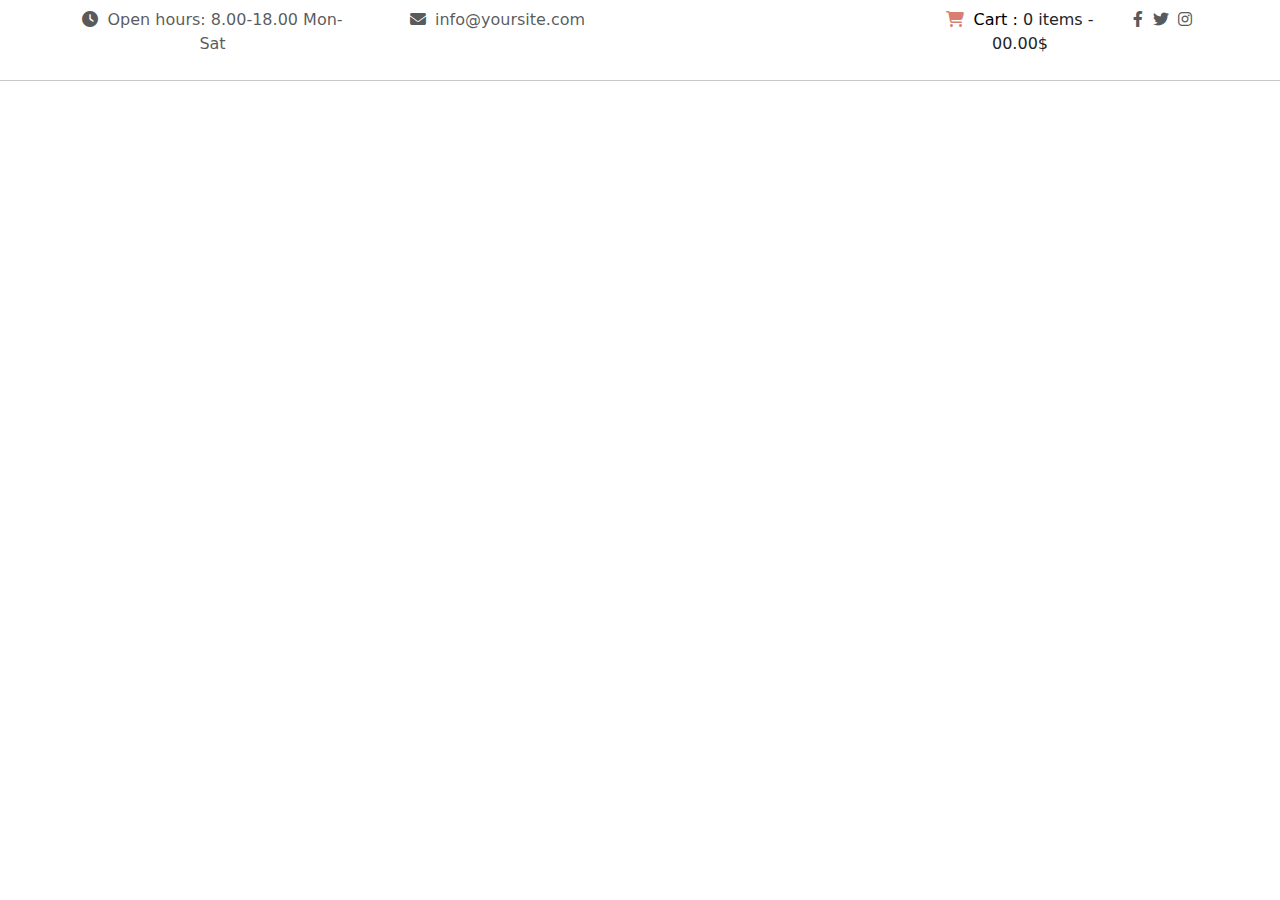
<file: index.html>
<!DOCTYPE html>
<html lang="en">
<head>
    <meta charset="UTF-8">
    <meta http-equiv="X-UA-Compatible" content="IE=edge">
    <meta name="viewport" content="width=device-width, initial-scale=1.0">
    <title>Document</title>
    <link rel="stylesheet" href="css/bootstrap.css"/>
    <link rel="stylesheet" href="css/all.css"/>
    <link rel="stylesheet" href="css/style.css"/>
</head>
<body>
    <section id="top-bar">
        <div class="container py-2 ">
            <div class="row justify-content-center">
                <div class="col-md-3 text-center">
                        <i class="fa fa-sharp fa-light fa-clock fa-spin-pulse me-1 text-muted"></i>
                        <span class="text-muted">Open hours: 8.00-18.00 Mon-Sat </span> 
                </div>
                <div class="col-md-3 text-center" id="company-info">
                    <i class="fa fa-light fa-envelope fa-shake me-1 text-muted"></i>
                    <a href="#" class="text-decoration-none" >info@yoursite.com</a> 
                </div>
                <div class="col-md-2 offset-md-3 text-center">
                    <div id="cart-top-bar">
                        <i class="fas fa-regular fa-cart-shopping fa-shake me-1"></i>
                        <a href="#" class="text-decoration-none">Cart :</a>
                        <span id="cart-calc">0 items - 00.00$</span>
                    </div>
                </div>
                <div class="col-md-1 text-center">
                    <div id="social-top-bar" class="text-center">
                        <a href="#"><i class="fa fa-brands fa-facebook-f me-1"></i></a>
                        <a href="#"><i class="fa-brands fa-twitter me-1"></i></a>
                        <a href="#"><i class="fa-brands fa-instagram"></i></a>
                    </div>
                </div>
            </div>
        </div>
    </section>
    <hr/>
    






    <script src="js/jquery-3.7.0.js"></script>
    <script src="js/popper.js"></script>
    <script src="js/bootstrap.js"></script>
    <script src="js/fontawesome.js"></script>
</body>
</html>
</file>
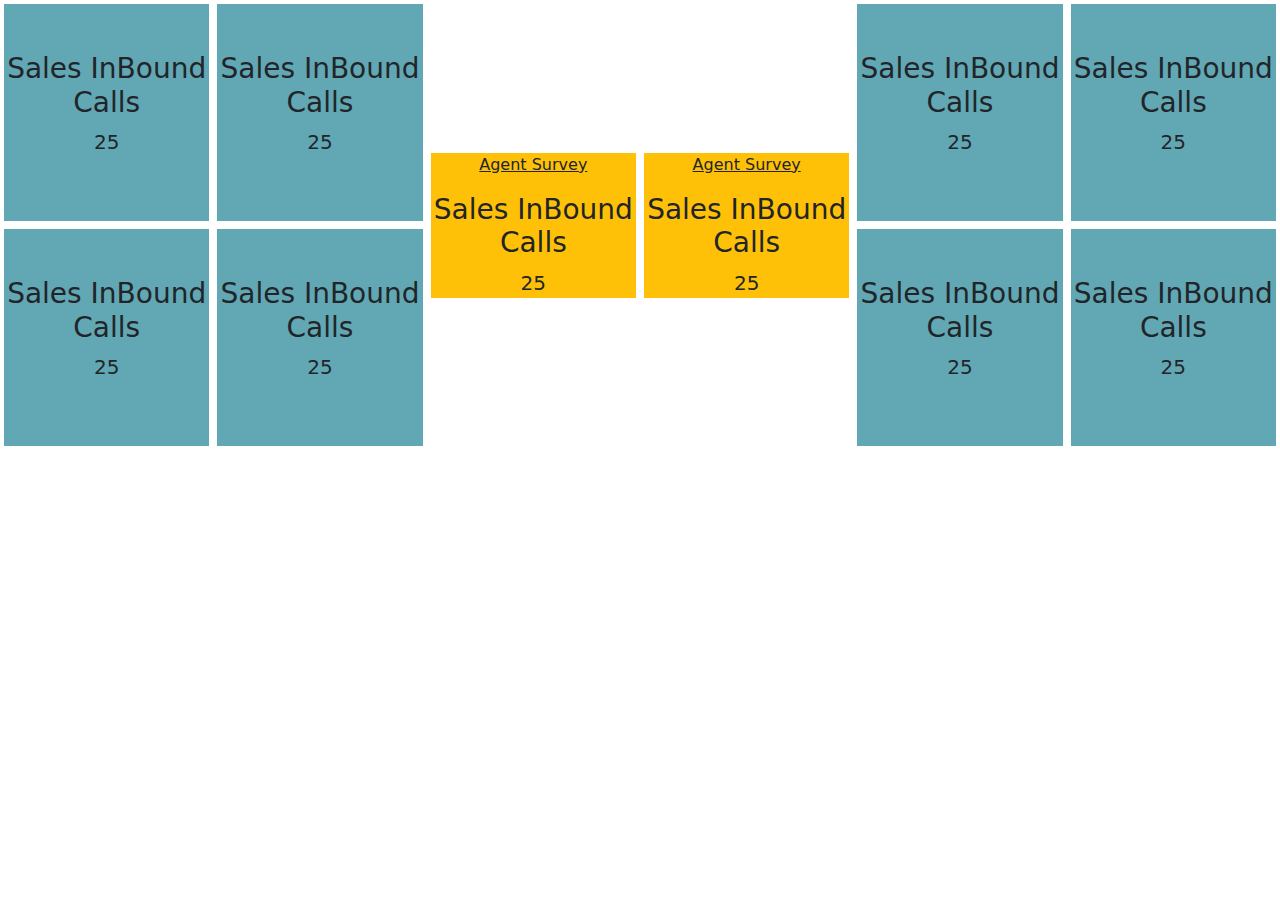
<file: agoor.html>
<!DOCTYPE html>
<html lang="en">
<head>
    <meta charset="UTF-8">
    <meta http-equiv="X-UA-Compatible" content="IE=edge">
    <meta name="viewport" content="width=device-width, initial-scale=1.0">
    <title>Document</title>
    <link rel="stylesheet" href="css/bootstrap.css"/>
    <link rel="stylesheet" href="css/all.css"/>
    <link rel="stylesheet" href="css/style.css"/>
    <title>Document</title>
</head>
<body>
    <div class="container-fluid">

        <div class="row">

                    <div class="col-4">
                        <div class="row text-center ">
                            <div class="col-md-6 p-1">
                                <div class="bg-info  py-5">
                                    <h3>Sales InBound Calls</h3>
                                    <p class="lead">25</p>
                                </div>
                            </div>
                            <div class="col-md-6 p-1">
                                <div class="bg-info  py-5">
                                    <h3>Sales InBound Calls</h3>
                                    <p class="lead">25</p>
                                </div>
                            </div>
                        </div>
                        <div class="row text-center ">
                            <div class="col-md-6 p-1">
                                <div class="bg-info  py-5">
                                    <h3>Sales InBound Calls</h3>
                                    <p class="lead">25</p>
                                </div>
                            </div>
                            <div class="col-md-6 p-1">
                                <div class="bg-info  py-5">
                                    <h3>Sales InBound Calls</h3>
                                    <p class="lead">25</p>
                                </div>
                            </div>
                        </div>
                    </div>
            
                    <div class="col-4 d-flex align-items-center justify-content-center">
                            <div class="row mt-3 text-center">
                                <div class="col-md-6 px-1">
                                    <div class="bg-warning  ">
                                        <p class="text-decoration-underline">Agent Survey</p>
                                        <h3>Sales InBound Calls</h3>
                                        <p class="lead">25</p>
                                    </div>
                                </div>
                                <div class="col-md-6 px-1">
                                    <div class="bg-warning">
                                        <p class="text-decoration-underline">Agent Survey</p>
                                        <h3>Sales InBound Calls</h3>
                                        <p class="lead">25</p>
                                    </div>
                                </div>
                                
                            </div>
                        </div>
            
                    <div class="col-4">
                        <div class="row text-center ">
                            <div class="col-md-6 p-1">
                                <div class="bg-info  py-5">
                                    <h3>Sales InBound Calls</h3>
                                    <p class="lead">25</p>
                                </div>
                            </div>
                            <div class="col-md-6 p-1">
                                <div class="bg-info  py-5">
                                    <h3>Sales InBound Calls</h3>
                                    <p class="lead">25</p>
                                </div>
                            </div>
                        </div>
                        <div class="row text-center ">
                            <div class="col-md-6 p-1">
                                <div class="bg-info  py-5">
                                    <h3>Sales InBound Calls</h3>
                                    <p class="lead">25</p>
                                </div>
                            </div>
                            <div class="col-md-6 p-1">
                                <div class="bg-info  py-5">
                                    <h3>Sales InBound Calls</h3>
                                    <p class="lead">25</p>
                                </div>
                            </div>
                        </div>
                    </div>
               
        </div>
     
    </div>





    <script src="js/jquery-3.7.0.js"></script>
    <script src="js/popper.js"></script>
    <script src="js/bootstrap.js"></script>
    <script src="js/fontawesome.js"></script>
</body>
</html>
</file>
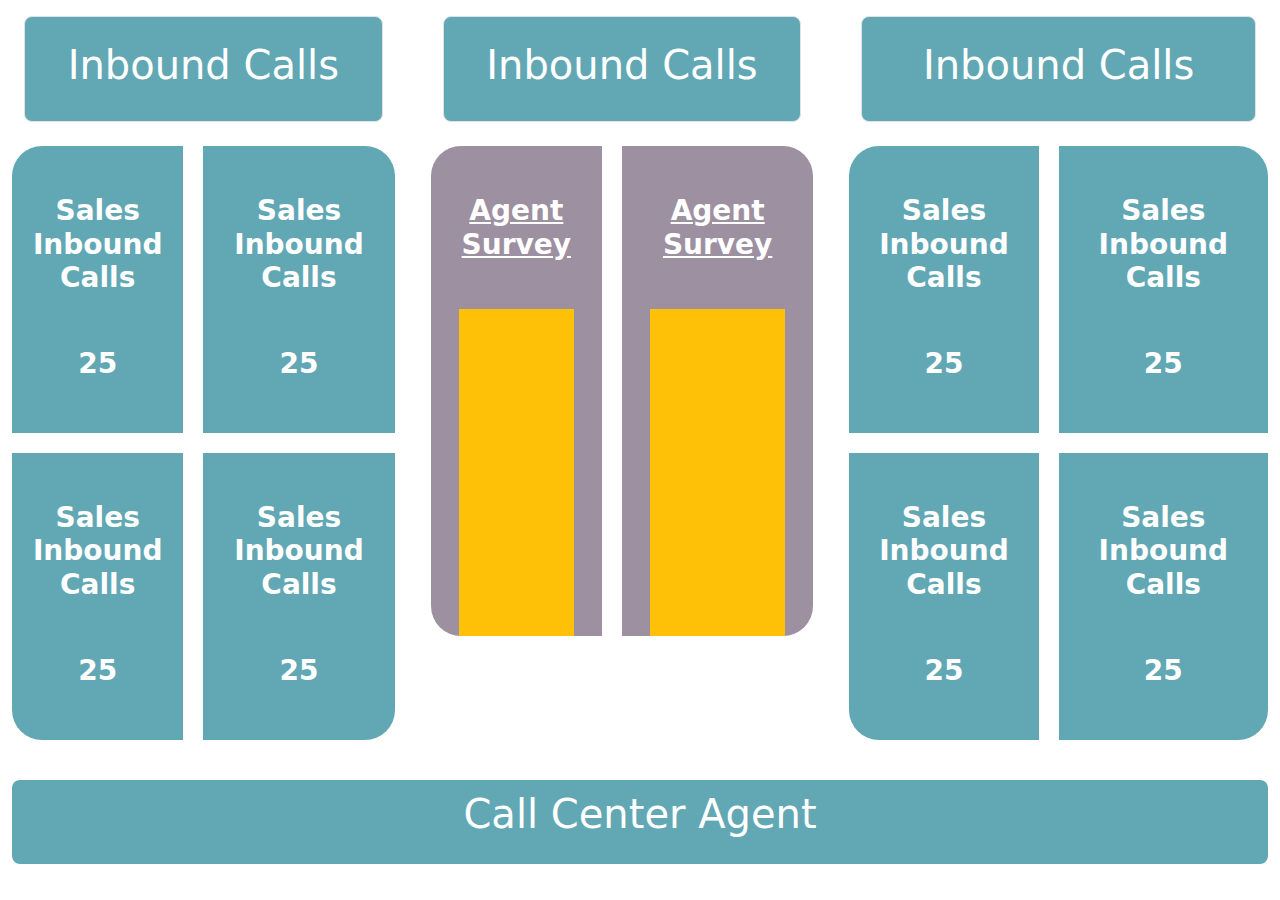
<file: task.html>
<!DOCTYPE html>
<html lang="en">

<head>
    <meta charset="UTF-8">
    <meta http-equiv="X-UA-Compatible" content="IE=edge">
    <meta name="viewport" content="width=device-width, initial-scale=1.0">
    <title>Document</title>
    <link rel="stylesheet" href="css/bootstrap.css" />
    <link rel="stylesheet" href="css/all.css" />
    <link rel="stylesheet" href="css/style.css" />
    <title>Document</title>
</head>

<body>
    <section class="text-white">
        <div class="container-fluid">
            <div class="row py-3 m-auto">
                <div class="col-md-4 col-sm-12 pe-5 mb-4">
                    <div class="top-part bg-info text-center p-4 mb-4 border rounded-3">
                        <h2 class="fs-1">Inbound Calls</h2>
                    </div>
                    <div class="container-second">
                        <div class="row">
                            <div class="col-6 bg-info text-center border-top-left-radious">
                                <h3 class="my-5 fw-bolder">Sales Inbound Calls</h3>
                                <p class="my-5 fw-bold fs-3">25</p>
                            </div>
                            <div class="col-6  bg-info text-center border-top-right-radious ">
                                <h3 class="my-5 fw-bolder fw-bold">Sales Inbound Calls</h3>
                                <p class="my-5 fw-bold fs-3">25</p>
                            </div>
                        </div>
                        <div class="row">
                            <div class="col-6 bg-info text-center border-bottom-left-radious">
                                <h3 class="my-5 fw-bolder">Sales Inbound Calls</h3>
                                <p class="my-5 fw-bold fs-3">25</p>
                            </div>
                            <div class="col-6  bg-info text-center border-bottom-right-radious ">
                                <h3 class="my-5 fw-bolder fw-bold">Sales Inbound Calls</h3>
                                <p class="my-5 fw-bold fs-3">25</p>
                            </div>
                        </div>
                    </div>
                </div>
                <div class="col-md-4 col-sm-12 pe-5 mb-4">
                    <div class="top-part bg-info text-center p-4 mb-4 border rounded-3">
                        <h2 class="fs-1">Inbound Calls</h2>
                    </div>
                    <div class="row text-center">
                        <div class="col-md-6 bg-gray border-bottom-left-radious-two border-top-left-radious-two ">
                            <h3 class="text-decoration-underline fw-bold my-5">Agent Survey</h3>
                            <div class="bg-warning mt-5 mx-3" style="height: 327px;"></div>
                        </div>
                        <div class="col-md-6 bg-gray border-top-right-radious-two border-bottom-right-radious-two">
                            <h3 class="text-decoration-underline fw-bold my-5">Agent Survey</h3>
                            <div class="bg-warning mt-5 mx-3" style="height: 327px;"></div>
                        </div>
                    </div>
                </div>
                <div class="col-md-4 col-sm-12 mb-4">
                    <div class="top-part bg-info text-center p-4 mb-4 border rounded-3">
                        <h2 class="fs-1">Inbound Calls</h2>
                    </div>
                    <div class="container-second">
                        <div class="row">
                            <div class="col-6 bg-info text-center border-top-left-radious">
                                <h3 class="my-5 fw-bolder">Sales Inbound Calls</h3>
                                <p class="my-5 fw-bold fs-3">25</p>
                            </div>
                            <div class="col-6  bg-info text-center border-top-right-radious ">
                                <h3 class="my-5 fw-bolder fw-bold">Sales Inbound Calls</h3>
                                <p class="my-5 fw-bold fs-3">25</p>
                            </div>
                        </div>
                        <div class="row">
                            <div class="col-6 bg-info text-center border-bottom-left-radious">
                                <h3 class="my-5 fw-bolder">Sales Inbound Calls</h3>
                                <p class="my-5 fw-bold fs-3">25</p>
                            </div>
                            <div class="col-6  bg-info text-center border-bottom-right-radious ">
                                <h3 class="my-5 fw-bolder fw-bold">Sales Inbound Calls</h3>
                                <p class="my-5 fw-bold fs-3">25</p>
                            </div>
                        </div>
                    </div>
                </div>


            </div>
        </div>
    </section>
    <div class="container-fluid">
        <div class="bg-info text-center text-white fs-1 rounded-3 py-1">
            <p>Call Center Agent</p>
        </div>
        
    </div>





    <script src="js/jquery-3.7.0.js"></script>
    <script src="js/popper.js"></script>
    <script src="js/bootstrap.js"></script>
    <script src="js/fontawesome.js"></script>
</body>

</html>
</file>
<file: css/style.css>
*
{
    padding: 0;
    margin: 0;
}
#top-bar #company-info a{
    color: rgb(33 37 41 / 75%);
    transition: color .5s;
}
#top-bar #company-info a:hover {
    color: #d87f73;
}
#cart-top-bar > i
{  
    color: #d87f73;
}
#cart-top-bar > a
{
    color: black
}
#cart-top-bar > a:hover
{
    color: #d87f73;
}
#social-top-bar > a
{
    color: rgb(33 37 41 / 75%);
}
#social-top-bar a:hover
{
    padding: 1px 3px;
    background-color: #d87f73;  
}



.bg-info
{
    background-color: #62A8B4 !important;
}
.bg-gray
{
    background-color: #9D90A1;
}
.border-top-left-radious{
    border-top-left-radius: 30px;
    border-right: 20px solid white;
    border-bottom: 20px solid white;
}

.border-top-right-radious{
    border-top-right-radius: 30px;
    border-bottom: 20px solid white;
}
.border-bottom-right-radious{
    border-bottom-right-radius: 30px;
}
.border-bottom-left-radious{
    border-bottom-left-radius: 30px;
    border-right: 20px solid white;
    
}



.border-top-left-radious-two{
    border-top-left-radius: 30px;
}

.border-top-right-radious-two{
    border-top-right-radius: 30px;
}
.border-bottom-right-radious-two{
    border-bottom-right-radius: 30px;
}
.border-bottom-left-radious-two{
    border-bottom-left-radius: 30px;
    border-right: 20px solid white;
}
</file>
